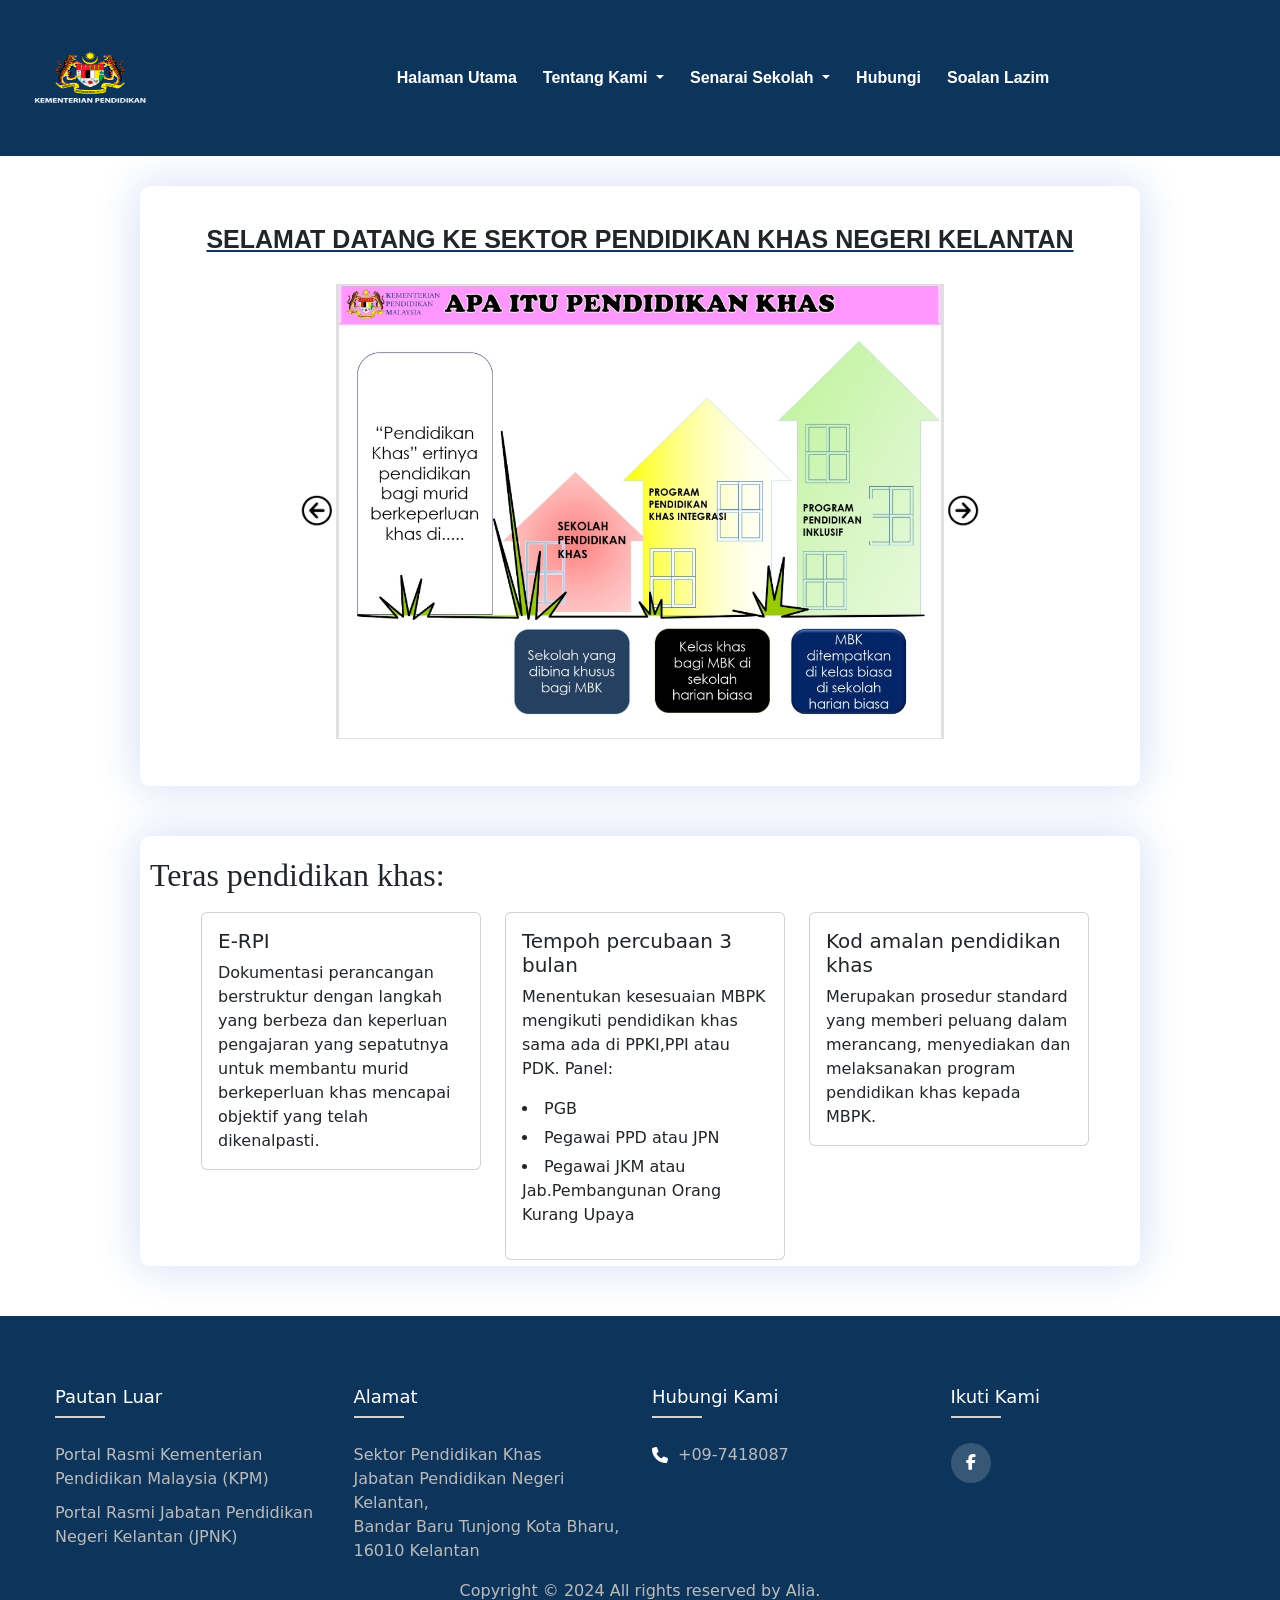
<file: public/index.html>
<!DOCTYPE html>
<html lang="en">
  <head>
    <meta charset="UTF-8" />
    <meta name="viewport" content="width=device-width, initial-scale=1.0" />
    <title>Sektor Pendidikan Khas</title>
    <link rel="stylesheet" href="index.css">
    <link rel="stylesheet" type="text/css" href="https://cdnjs.cloudflare.com/ajax/libs/font-awesome/6.6.0/css/all.min.css">
    <link href="https://cdn.jsdelivr.net/npm/bootstrap@5.3.3/dist/css/bootstrap.min.css" rel="stylesheet">
    <script src="https://cdn.jsdelivr.net/npm/bootstrap@5.3.3/dist/js/bootstrap.bundle.min.js"></script>
    <script src="https://code.jquery.com/jquery-3.3.1.slim.min.js"></script>
  </head>
  <body>
    <nav class="navbar navbar-expand-lg" style="background-color: #0d355c;">
      <div class="container-fluid">
        <a class="navbar-brand" href="index.html"><img src="img/KP.png"></a>
        <button class="navbar-toggler collapsed d-flex d-lg-none flex-column justify-content-around" type="button" data-bs-toggle="collapse" data-bs-target="#navbarSupportedContent" aria-controls="navbarSupportedContent" aria-expanded="false" aria-label="Toggle navigation">
          <span class="toggler-icon top-bar"></span>
          <span class="toggler-icon middle-bar"></span>
          <span class="toggler-icon bottom-bar"></span>
        </button>
        <div class="collapse navbar-collapse" id="navbarSupportedContent">
          <ul class="navbar-nav mx-auto">
            <li class="nav-item">
                <a class="nav-link text-white" aria-current="page" href="index.html">Halaman Utama</a>
            </li>
            <li class="nav-item dropdown">
                <a class="nav-link dropdown-toggle text-white" role="button" data-bs-toggle="dropdown" aria-expanded="false">
                    Tentang Kami
                </a>
                <ul class="dropdown-menu">
                    <li><a class="dropdown-item" href="organization.php">Struktur Organisasi</a></li>
                    <li><a class="dropdown-item" href="vmo.html">Visi,Misi & Objektif</a></li>
                </ul>
            </li>
            <li class="nav-item dropdown">
                <a class="nav-link dropdown-toggle text-white"role="button" data-bs-toggle="dropdown" aria-expanded="false">
                    Senarai Sekolah
                </a>
                <ul class="dropdown-menu">
                    <li><a class="dropdown-item" href="bachok.php">PPD BACHOK</a></li>
                    <li><a class="dropdown-item" href="gm.php">PPD GUA MUSANG</a></li>
                    <li><a class="dropdown-item" href="machang.php">PPD MACHANG</a></li>
                    <li><a class="dropdown-item" href="kk.php">PPD KUALA KRAI</a></li>
                    <li><a class="dropdown-item" href="tumpat.php">PPD TUMPAT</a></li>
                    <li><a class="dropdown-item" href="kb.php">PPD KOTA BHARU</a></li>
                    <li><a class="dropdown-item" href="jeli.php">PPD JELI</a></li>
                    <li><a class="dropdown-item" href="pm.php">PPD PASIR MAS</a></li>
                    <li><a class="dropdown-item" href="pp.php">PPD PASIR PUTEH</a></li>
                    <li><a class="dropdown-item" href="tm.php">PPD TANAH MERAH</a></li>
                    <li><hr class="dropdown-divider"></li>
                    <li><a class="dropdown-item" href="specific.php">KELAS KATEGORI SPESIFIK</a></li>
                </ul>
            </li>
            <li class="nav-item">
                <a class="nav-link text-white" aria-current="page" href="contact.html">Hubungi</a>
            </li>
            <li class="nav-item">
                <a class="nav-link text-white" aria-current="page" href="FAQ.html">Soalan Lazim</a>
            </li>
        </ul>
          
        </div>
      </div>
    </nav>
    <div class="container"> <!-- Main Container -->
      <div class="wrapper">
        <div class="row">
          <div class="col-md-12">
            <div class="feature-box">
              <h1> SELAMAT DATANG KE SEKTOR PENDIDIKAN KHAS NEGERI KELANTAN</h1>
            </div>
            <div class="infographic-container"> 
              <div class="infographic-slide">
                  <img src="img/pk.jpg" alt="Igr 1">
              </div>
              <div class="infographic-slide"> 
                  <img src="img/kategori murid.jpg" alt="Igr 2"> 
              </div>
              <div class="infographic-slide">
                  <img src="img/tips pertuturan.jpg" alt="Igr 3">
              </div>
              <div class="infographic-slide"> 
                  <img src="img/autisme.jpg" alt="Igr 4"> 
              </div>
               <div class="prev"><img src="img/btnLeft.png" alt="left arrow"></div>
               <div class="next"><img src="img/btnRight.png" alt="right arrow"></div>
              </div>
           </div>
         </div>
       </div>
       <div class="col-md-12">
        <div class="lilbox">
         <h2>Teras pendidikan khas:</h2>
         <div class="row">
          <div class="col-sm-4"style="width: 19rem;">
            <div class="card">
              <div class="card-body">
                <h5 class="card-title">E-RPI</h5>
                <p class="card-text">
                  Dokumentasi perancangan berstruktur dengan langkah yang berbeza dan keperluan pengajaran yang 
                  sepatutnya untuk membantu murid berkeperluan khas mencapai objektif yang telah dikenalpasti.
                </p>
              </div>
            </div>
          </div>
          <div class="col-sm-4" style="width: 19rem;">
            <div class="card">
              <div class="card-body">
                <h5 class="card-title">Tempoh percubaan 3 bulan</h5>
                <p class="card-text">Menentukan kesesuaian MBPK mengikuti pendidikan khas sama ada di PPKI,PPI atau PDK.
                  Panel:
                 <li>PGB</li>
                 <li>Pegawai PPD atau JPN</li>
                 <li>Pegawai JKM atau Jab.Pembangunan Orang Kurang Upaya</li>
                </p>
              </div>
            </div>
          </div>
          <div class="col-sm-4"style="width: 19rem;">
            <div class="card">
              <div class="card-body">
                <h5 class="card-title">Kod amalan pendidikan khas</h5>
                <p class="card-text">Merupakan prosedur standard yang memberi peluang dalam merancang, menyediakan dan melaksanakan program pendidikan khas kepada MBPK.</p>
              </div>
            </div>
          </div>
        </div>
        </div>
       </div>
      </div>
    </div>

    <!--footer-->
    <footer class="footer">
      <div class="footContainer">
        <div class="row">
          <div class="footer-col">
            <h4>Pautan Luar</h4>
            <ul>
              <li><a href="https://www.moe.gov.my/">Portal rasmi Kementerian Pendidikan Malaysia (KPM)</a></li>
              <li><a href="https://jpnkelantan.moe.gov.my/">Portal rasmi Jabatan Pendidikan Negeri Kelantan (JPNK)</a></li>
            </ul>
        </div>
      <div class="footer-col">
        <h4>Alamat</h4>
        <ul>
          <li><a href="https://maps.app.goo.gl/sScuJWM8LhdPtKpY7">
            Sektor Pendidikan Khas <br>
            Jabatan Pendidikan Negeri Kelantan, <br>
            Bandar Baru Tunjong
            Kota Bharu,<br> 
            16010 Kelantan</a></li>
        </ul>
    </div>
    <div class="footer-col">
      <h4>Hubungi kami</h4>
      <ul>
        <li class="contact-item">
          <i class="fa fa-phone"></i>
          <span>+09-7418087</span>
        </li>
      </ul>
    </div>
    <div class="footer-col">
      <h4>Ikuti kami</h4>
      <div class="socMed">
        <a href="https://www.facebook.com/SPKJPNK"><i class="fab fa-facebook-f"></i></a>
      </div>
  </div>
    </div>
    <p style="text-align: center; color: #bbbbbb;">Copyright &copy; 2024 All rights reserved by Alia.</p>
    </footer>

    <script>
      // Add event listeners to arrow buttons
          document.querySelector(".prev").addEventListener("click", function()
          {
            changeSlide(-1); // Call a function to change slide (explained later
          });
          
          document.querySelector(".next").addEventListener("click", function() 
          {
            changeSlide(1); // Call a function to change slide (explained later)
          });
          </script>
     </div>
  
  <script>
  let slideIndex = 0;
      showSlides();
      
      function showSlides() 
      {
          let slides = document.getElementsByClassName("infographic-slide");
      
          for (let i = 0; i < slides.length; i++) 
          {
              slides[i].style.display = "none";
          }
      
          slideIndex++;
          if (slideIndex > slides.length)
          {
              slideIndex = 1;
          }
      
          slides[slideIndex - 1].style.display = "block";
      
          setTimeout(showSlides, 5000); // Change slide every 5 seconds
      }
      </script>
      <script>function changeSlide(direction) 
      {
          let slides = document.getElementsByClassName("infographic-slide");
          slideIndex += direction;
        
          // Handle reaching the end or beginning of slides
          if (slideIndex > slides.length)
          {
            slideIndex = 1;
          } else if (slideIndex < 1) 
          {
            slideIndex = slides.length;
          }
        
          // Update slide display 
          for (let i = 0; i < slides.length; i++) 
          {
            slides[i].style.display = "none";
          }
          slides[slideIndex - 1].style.display = "block";
        }
        </script>
  </body>
</html>
</file>
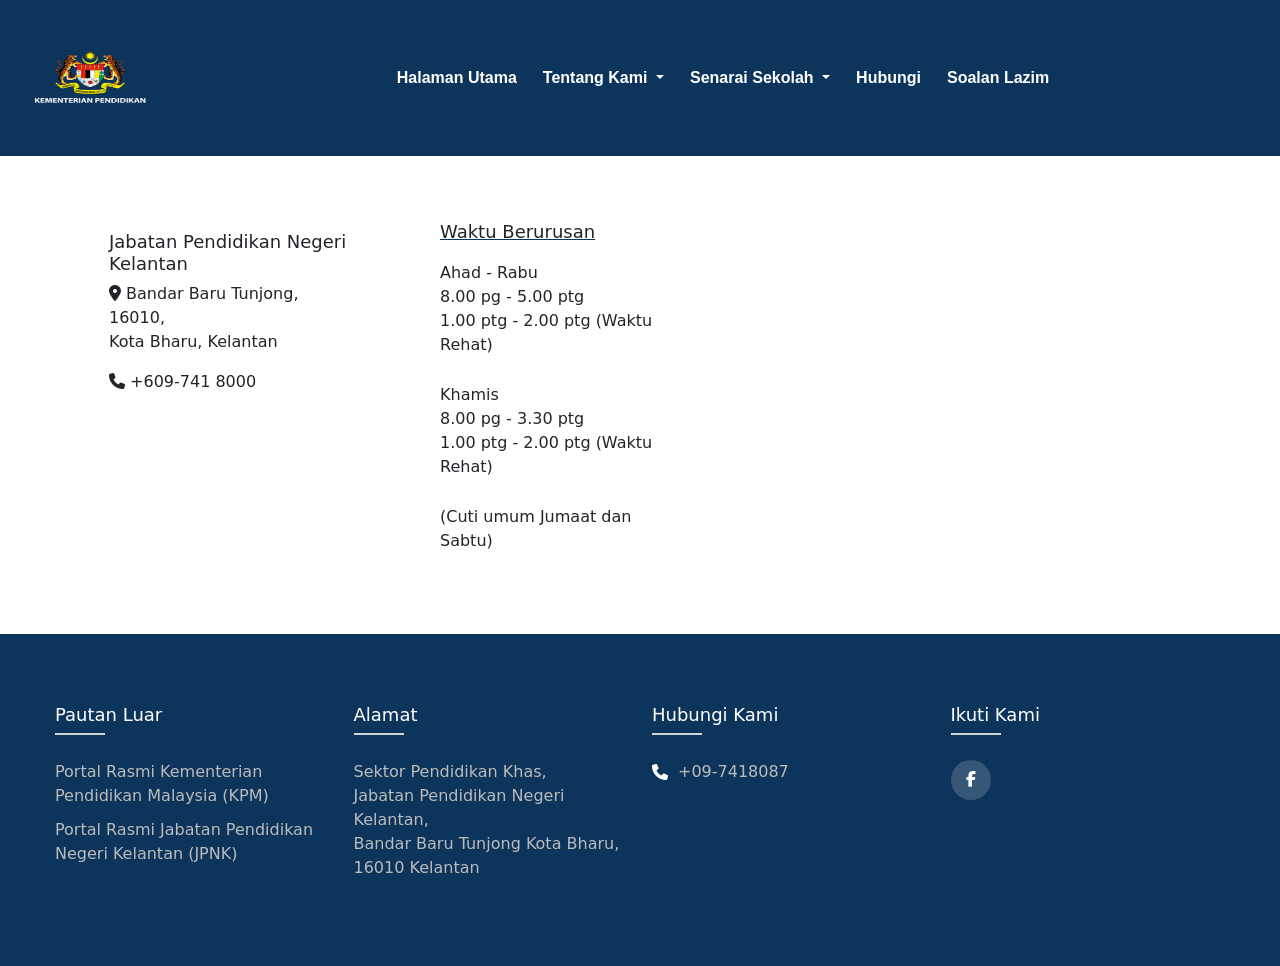
<file: contact.html>
<!DOCTYPE html>
<html lang="en">
  <head>
    <meta charset="UTF-8" />
    <meta name="viewport" content="width=device-width, initial-scale=1.0" />
    <title>Sektor Pendidikan Khas</title>
    <link rel="stylesheet" href="index.css">
    <link rel="stylesheet" type="text/css" href="https://cdnjs.cloudflare.com/ajax/libs/font-awesome/6.6.0/css/all.min.css">
    <link href="https://cdn.jsdelivr.net/npm/bootstrap@5.3.3/dist/css/bootstrap.min.css" rel="stylesheet">
    <script src="https://cdn.jsdelivr.net/npm/bootstrap@5.3.3/dist/js/bootstrap.bundle.min.js"></script>
    <script src="https://code.jquery.com/jquery-3.3.1.slim.min.js"></script>
  </head>
  <body>
    <nav class="navbar navbar-expand-lg" style="background-color: #0d355c;">
      <div class="container-fluid">
        <a class="navbar-brand" href="index.html"><img src="img/KP.png"></a>
        <button class="navbar-toggler collapsed d-flex d-lg-none flex-column justify-content-around" type="button" data-bs-toggle="collapse" data-bs-target="#navbarSupportedContent" aria-controls="navbarSupportedContent" aria-expanded="false" aria-label="Toggle navigation">
          <span class="toggler-icon top-bar"></span>
          <span class="toggler-icon middle-bar"></span>
          <span class="toggler-icon bottom-bar"></span>
        </button>
        <div class="collapse navbar-collapse" id="navbarSupportedContent">
          <ul class="navbar-nav mx-auto">
            <li class="nav-item">
                <a class="nav-link text-white" aria-current="page" href="index.html">Halaman Utama</a>
            </li>
            <li class="nav-item dropdown">
                <a class="nav-link dropdown-toggle text-white" role="button" data-bs-toggle="dropdown" aria-expanded="false">
                    Tentang Kami
                </a>
                <ul class="dropdown-menu">
                    <li><a class="dropdown-item" href="organization.php">Struktur Organisasi</a></li>
                    <li><a class="dropdown-item" href="vmo.html">Visi,Misi & Objektif</a></li>
                </ul>
            </li>
            <li class="nav-item dropdown">
                <a class="nav-link dropdown-toggle text-white"role="button" data-bs-toggle="dropdown" aria-expanded="false">
                    Senarai Sekolah
                </a>
                <ul class="dropdown-menu">
                    <li><a class="dropdown-item" href="bachok.php">PPD BACHOK</a></li>
                    <li><a class="dropdown-item" href="gm.php">PPD GUA MUSANG</a></li>
                    <li><a class="dropdown-item" href="machang.php">PPD MACHANG</a></li>
                    <li><a class="dropdown-item" href="kk.php">PPD KUALA KRAI</a></li>
                    <li><a class="dropdown-item" href="tumpat.php">PPD TUMPAT</a></li>
                    <li><a class="dropdown-item" href="kb.php">PPD KOTA BHARU</a></li>
                    <li><a class="dropdown-item" href="jeli.php">PPD JELI</a></li>
                    <li><a class="dropdown-item" href="pm.php">PPD PASIR MAS</a></li>
                    <li><a class="dropdown-item" href="pp.php">PPD PASIR PUTEH</a></li>
                    <li><a class="dropdown-item" href="tm.php">PPD TANAH MERAH</a></li>
                    <li><hr class="dropdown-divider"></li>
                    <li><a class="dropdown-item" href="specific.php">KELAS KATEGORI SPESIFIK</a></li>
                </ul>
            </li>
            <li class="nav-item">
                <a class="nav-link text-white" aria-current="page" href="contact.html">Hubungi</a>
            </li>
            <li class="nav-item">
                <a class="nav-link text-white" aria-current="page" href="FAQ.html">Soalan Lazim</a>
            </li>
        </ul>
        </div>
      </div>
    </nav>
    <div class="map-container">
      <div class="col">
        <div class="contact-info">
          <h3>Jabatan Pendidikan Negeri Kelantan</h3>
          <p><i class="fas fa-map-marker-alt"></i> Bandar Baru Tunjong, 16010, <br> Kota Bharu, Kelantan</p>
          <p><i class="fas fa-phone"></i> +609-741 8000</p>
        </div>
      </div>
    
      <div class="col">
        <div class="operating-hours">
          <h3 style="text-decoration: underline #0d355c;">Waktu Berurusan</h3>
          <p>Ahad - Rabu<br> 8.00 pg - 5.00 ptg<br> 1.00 ptg - 2.00 ptg (Waktu Rehat)</p>
          <p>Khamis<br> 8.00 pg - 3.30 ptg<br> 1.00 ptg - 2.00 ptg (Waktu Rehat)</p>
          <p>(Cuti umum Jumaat dan Sabtu)</p>
        </div>
      </div>
    
      <div class="col">
        <div class="map">
          <iframe src="https://www.google.com/maps/embed?pb=!1m18!1m12!1m3!1d3967.5024421721832!2d102.23524697500503!3d6.062764428345915!2m3!1f0!2f0!3f0!3m2!1i1024!2i768!4f13.1!3m3!1m2!1s0x31b6a52387605009%3A0xdea7fd8f87903ef3!2sKelantan%20State%20Education%20Department!5e0!3m2!1sen!2smy!4v1728880319656!5m2!1sen!2smy" width="400" height="300" style="border:0;" allowfullscreen="" loading="lazy"></iframe>
        </div>
      </div>
    </div>
    
  
    <!--footer-->
    <footer class="footer">
      <div class="footContainer">
        <div class="row">
          <div class="footer-col">
            <h4>Pautan Luar</h4>
            <ul>
              <li><a href="https://www.moe.gov.my/">Portal rasmi Kementerian Pendidikan Malaysia (KPM)</a></li>
              <li><a href="https://jpnkelantan.moe.gov.my/">Portal rasmi Jabatan Pendidikan Negeri Kelantan (JPNK)</a></li>
            </ul>
        </div>
      <div class="footer-col">
        <h4>Alamat</h4>
        <ul>
          <li><a href="https://maps.app.goo.gl/sScuJWM8LhdPtKpY7">
            Sektor Pendidikan Khas, <br>
            Jabatan Pendidikan Negeri Kelantan, <br>
            Bandar Baru Tunjong
            Kota Bharu,<br> 
            16010 Kelantan</a></li>
        </ul>
    </div>
    <div class="footer-col">
      <h4>Hubungi kami</h4>
      <ul>
        <li class="contact-item">
          <i class="fa fa-phone"></i>
          <span>+09-7418087</span>
        </li>
      </ul>
    </div>
    <div class="footer-col">
      <h4>Ikuti kami</h4>
      <div class="socMed">
        <a href="https://www.facebook.com/SPKJPNK"><i class="fab fa-facebook-f"></i></a>
      </div>
  </div>
    </div>
    </footer>
  </body>
</html>
</file>
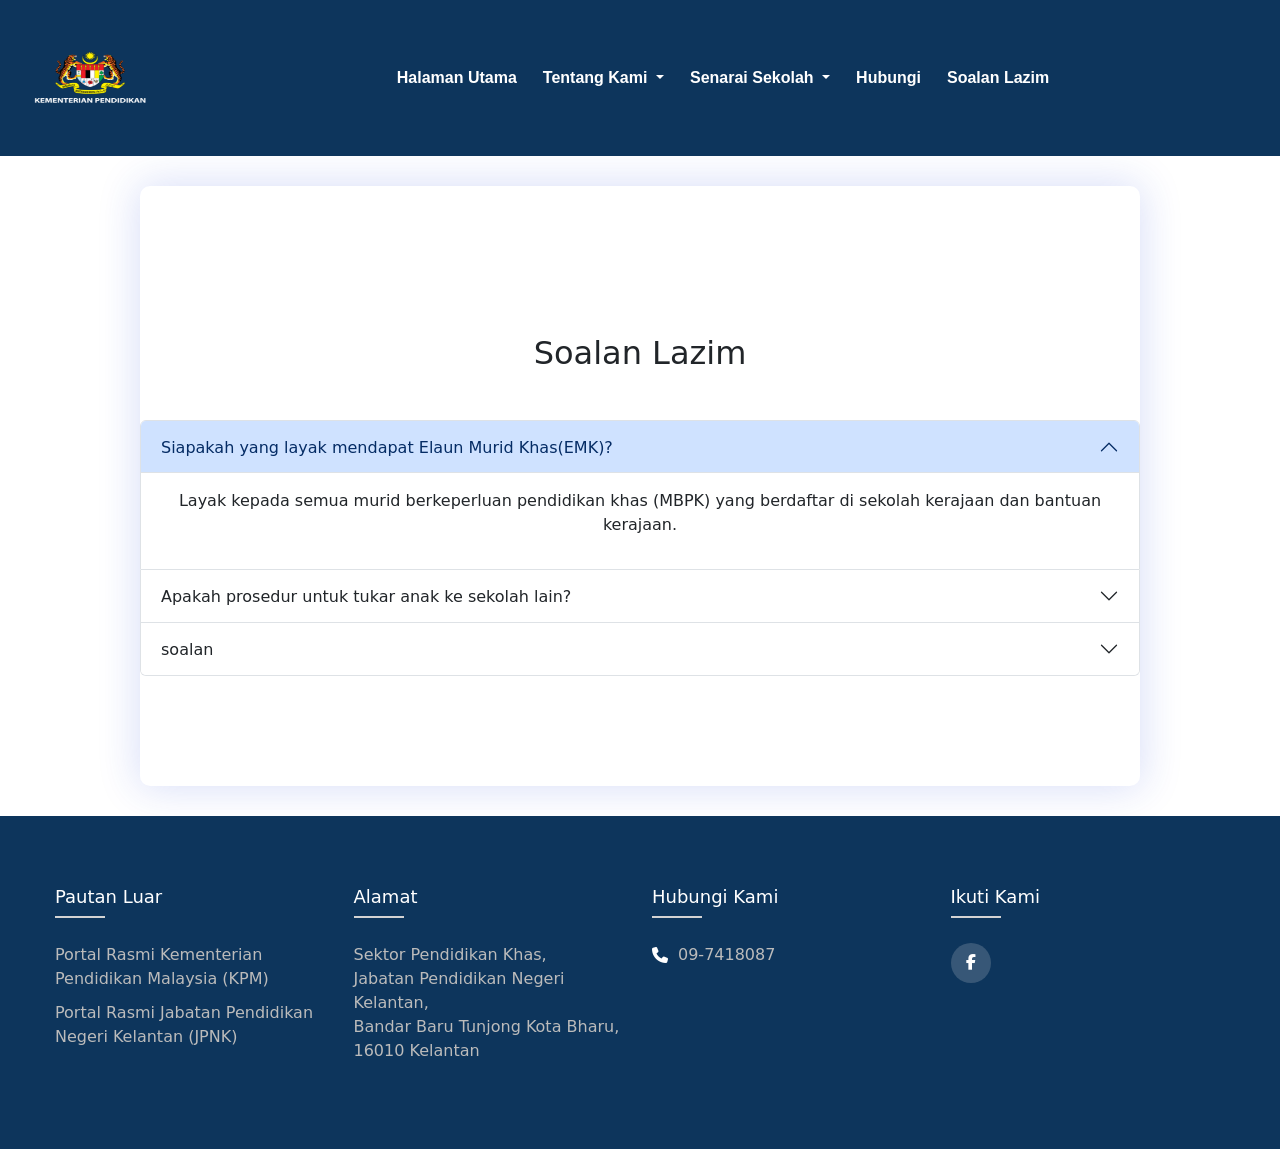
<file: FAQ.html>
<!DOCTYPE html>
<html lang="en">
  <head>
    <meta charset="UTF-8" />
    <meta name="viewport" content="width=device-width, initial-scale=1.0" />
    <title>Sektor Pendidikan Khas</title>
    <link rel="stylesheet" href="index.css">
    <link rel="stylesheet" type="text/css" href="https://cdnjs.cloudflare.com/ajax/libs/font-awesome/6.6.0/css/all.min.css">
    <link href="https://cdn.jsdelivr.net/npm/bootstrap@5.3.3/dist/css/bootstrap.min.css" rel="stylesheet">
    <script src="https://cdn.jsdelivr.net/npm/bootstrap@5.3.3/dist/js/bootstrap.bundle.min.js"></script>
    <script src="https://code.jquery.com/jquery-3.3.1.slim.min.js"></script>
  </head>
  <body>
    <nav class="navbar navbar-expand-lg" style="background-color: #0d355c;">
      <div class="container-fluid">
        <a class="navbar-brand" href="index.html"><img src="img/KP.png"></a>
        <button class="navbar-toggler collapsed d-flex d-lg-none flex-column justify-content-around" type="button" data-bs-toggle="collapse" data-bs-target="#navbarSupportedContent" aria-controls="navbarSupportedContent" aria-expanded="false" aria-label="Toggle navigation">
          <span class="toggler-icon top-bar"></span>
          <span class="toggler-icon middle-bar"></span>
          <span class="toggler-icon bottom-bar"></span>
        </button>
        <div class="collapse navbar-collapse" id="navbarSupportedContent">
          <ul class="navbar-nav mx-auto">
            <li class="nav-item">
                <a class="nav-link text-white" aria-current="page" href="index.html">Halaman Utama</a>
            </li>
            <li class="nav-item dropdown">
                <a class="nav-link dropdown-toggle text-white" role="button" data-bs-toggle="dropdown" aria-expanded="false">
                    Tentang Kami
                </a>
                <ul class="dropdown-menu">
                    <li><a class="dropdown-item" href="organization.php">Struktur Organisasi</a></li>
                    <li><a class="dropdown-item" href="vmo.html">Visi,Misi & Objektif</a></li>
                </ul>
            </li>
            <li class="nav-item dropdown">
                <a class="nav-link dropdown-toggle text-white"role="button" data-bs-toggle="dropdown" aria-expanded="false">
                    Senarai Sekolah
                </a>
                <ul class="dropdown-menu">
                    <li><a class="dropdown-item" href="bachok.php">PPD BACHOK</a></li>
                    <li><a class="dropdown-item" href="gm.php">PPD GUA MUSANG</a></li>
                    <li><a class="dropdown-item" href="machang.php">PPD MACHANG</a></li>
                    <li><a class="dropdown-item" href="kk.php">PPD KUALA KRAI</a></li>
                    <li><a class="dropdown-item" href="tumpat.php">PPD TUMPAT</a></li>
                    <li><a class="dropdown-item" href="kb.php">PPD KOTA BHARU</a></li>
                    <li><a class="dropdown-item" href="jeli.php">PPD JELI</a></li>
                    <li><a class="dropdown-item" href="pm.php">PPD PASIR MAS</a></li>
                    <li><a class="dropdown-item" href="pp.php">PPD PASIR PUTEH</a></li>
                    <li><a class="dropdown-item" href="tm.php">PPD TANAH MERAH</a></li>
                    <li><hr class="dropdown-divider"></li>
                    <li><a class="dropdown-item" href="specific.php">KELAS KATEGORI SPESIFIK</a></li>
                </ul>
            </li>
            <li class="nav-item">
                <a class="nav-link text-white" aria-current="page" href="contact.html">Hubungi</a>
            </li>
            <li class="nav-item">
                <a class="nav-link text-white" aria-current="page" href="FAQ.html">Soalan Lazim</a>
            </li>
        </ul>
        </div>
      </div>
    </nav>
    <div class="container"> <!-- Main Container -->
      <div class="wrapper">
        <div class="row">
          <div class="col-md-12">
            <div class="feature-box">
              <section id="faq" class="py-5">
                <h2 class="my-5 text-center">Soalan Lazim</h2>
                <div class="accordion mx-auto" id="accordionExample">
                  <div class="accordion-item">
                    <h2 class="accordion-header">
                      <button class="accordion-button" type="button" data-bs-toggle="collapse" data-bs-target="#collapseOne" aria-expanded="true" aria-controls="collapseOne">
                        Siapakah yang layak mendapat Elaun Murid Khas(EMK)?
                      </button>
                    </h2>
                    <div id="collapseOne" class="accordion-collapse collapse show" data-bs-parent="#accordionExample">
                      <div class="accordion-body">
                         <p>Layak kepada semua murid berkeperluan pendidikan khas (MBPK) yang berdaftar di sekolah kerajaan dan bantuan kerajaan.</p>
                      </div>
                    </div>
                  </div>
                  <div class="accordion-item">
                    <h2 class="accordion-header">
                      <button class="accordion-button collapsed" type="button" data-bs-toggle="collapse" data-bs-target="#collapseTwo" aria-expanded="false" aria-controls="collapseTwo">
                        Apakah prosedur untuk tukar anak ke sekolah lain?
                      </button>
                    </h2>
                    <div id="collapseTwo" class="accordion-collapse collapse" data-bs-parent="#accordionExample">
                      <div class="accordion-body">
                        <strong>This is the second item's accordion body.</strong> It is hidden by default, until the collapse plugin adds the appropriate classes that we use to style each element. These classes control the overall appearance, as well as the showing and hiding via CSS transitions. You can modify any of this with custom CSS or overriding our default variables. It's also worth noting that just about any HTML can go within the <code>.accordion-body</code>, though the transition does limit overflow.
                      </div>
                    </div>
                  </div>
                  <div class="accordion-item">
                    <h2 class="accordion-header">
                      <button class="accordion-button collapsed" type="button" data-bs-toggle="collapse" data-bs-target="#collapseThree" aria-expanded="false" aria-controls="collapseThree">
                        soalan
                      </button>
                    </h2>
                    <div id="collapseThree" class="accordion-collapse collapse" data-bs-parent="#accordionExample">
                      <div class="accordion-body">
                        <strong>This is the third item's accordion body.</strong> It is hidden by default, until the collapse plugin adds the appropriate classes that we use to style each element. These classes control the overall appearance, as well as the showing and hiding via CSS transitions. You can modify any of this with custom CSS or overriding our default variables. It's also worth noting that just about any HTML can go within the <code>.accordion-body</code>, though the transition does limit overflow.
                      </div>
                    </div>
                  </div>
                </div>

              </section>
            </div>
          </div>
        </div>
      </div>
    </div>

  


    <!--footer-->
    <footer class="footer">
      <div class="footContainer">
        <div class="row">
          <div class="footer-col">
            <h4>Pautan Luar</h4>
            <ul>
              <li><a href="https://www.moe.gov.my/">Portal rasmi Kementerian Pendidikan Malaysia (KPM)</a></li>
              <li><a href="https://jpnkelantan.moe.gov.my/">Portal rasmi Jabatan Pendidikan Negeri Kelantan (JPNK)</a></li>
            </ul>
        </div>
      <div class="footer-col">
        <h4>Alamat</h4>
        <ul>
          <li><a href="https://maps.app.goo.gl/sScuJWM8LhdPtKpY7">
            Sektor Pendidikan Khas, <br>
            Jabatan Pendidikan Negeri Kelantan, <br>
            Bandar Baru Tunjong
            Kota Bharu,<br> 
            16010 Kelantan</a></li>
        </ul>
    </div>
    <div class="footer-col">
      <h4>Hubungi kami</h4>
      <ul>
        <li class="contact-item">
          <i class="fa fa-phone"></i>
          <span>09-7418087</span>
        </li>
      </ul>
    </div>
    <div class="footer-col">
      <h4>Ikuti kami</h4>
      <div class="socMed">
        <a href="https://www.facebook.com/SPKJPNK"><i class="fab fa-facebook-f"></i></a>
      </div>
  </div>
    </div>
    </footer>

    <script>
      // Add event listeners to arrow buttons
          document.querySelector(".prev").addEventListener("click", function()
          {
            changeSlide(-1); // Call a function to change slide (explained later
          });
          
          document.querySelector(".next").addEventListener("click", function() 
          {
            changeSlide(1); // Call a function to change slide (explained later)
          });
          </script>
     </div>
  
  <script>
  let slideIndex = 0;
      showSlides();
      
      function showSlides() 
      {
          let slides = document.getElementsByClassName("infographic-slide");
      
          for (let i = 0; i < slides.length; i++) 
          {
              slides[i].style.display = "none";
          }
      
          slideIndex++;
          if (slideIndex > slides.length)
          {
              slideIndex = 1;
          }
      
          slides[slideIndex - 1].style.display = "block";
      
          setTimeout(showSlides, 5000); // Change slide every 5 seconds
      }
      </script>
      <script>function changeSlide(direction) 
      {
          let slides = document.getElementsByClassName("infographic-slide");
          slideIndex += direction;
        
          // Handle reaching the end or beginning of slides
          if (slideIndex > slides.length)
          {
            slideIndex = 1;
          } else if (slideIndex < 1) 
          {
            slideIndex = slides.length;
          }
        
          // Update slide display 
          for (let i = 0; i < slides.length; i++) 
          {
            slides[i].style.display = "none";
          }
          slides[slideIndex - 1].style.display = "block";
        }
        </script>
  </body>
</html>
</file>
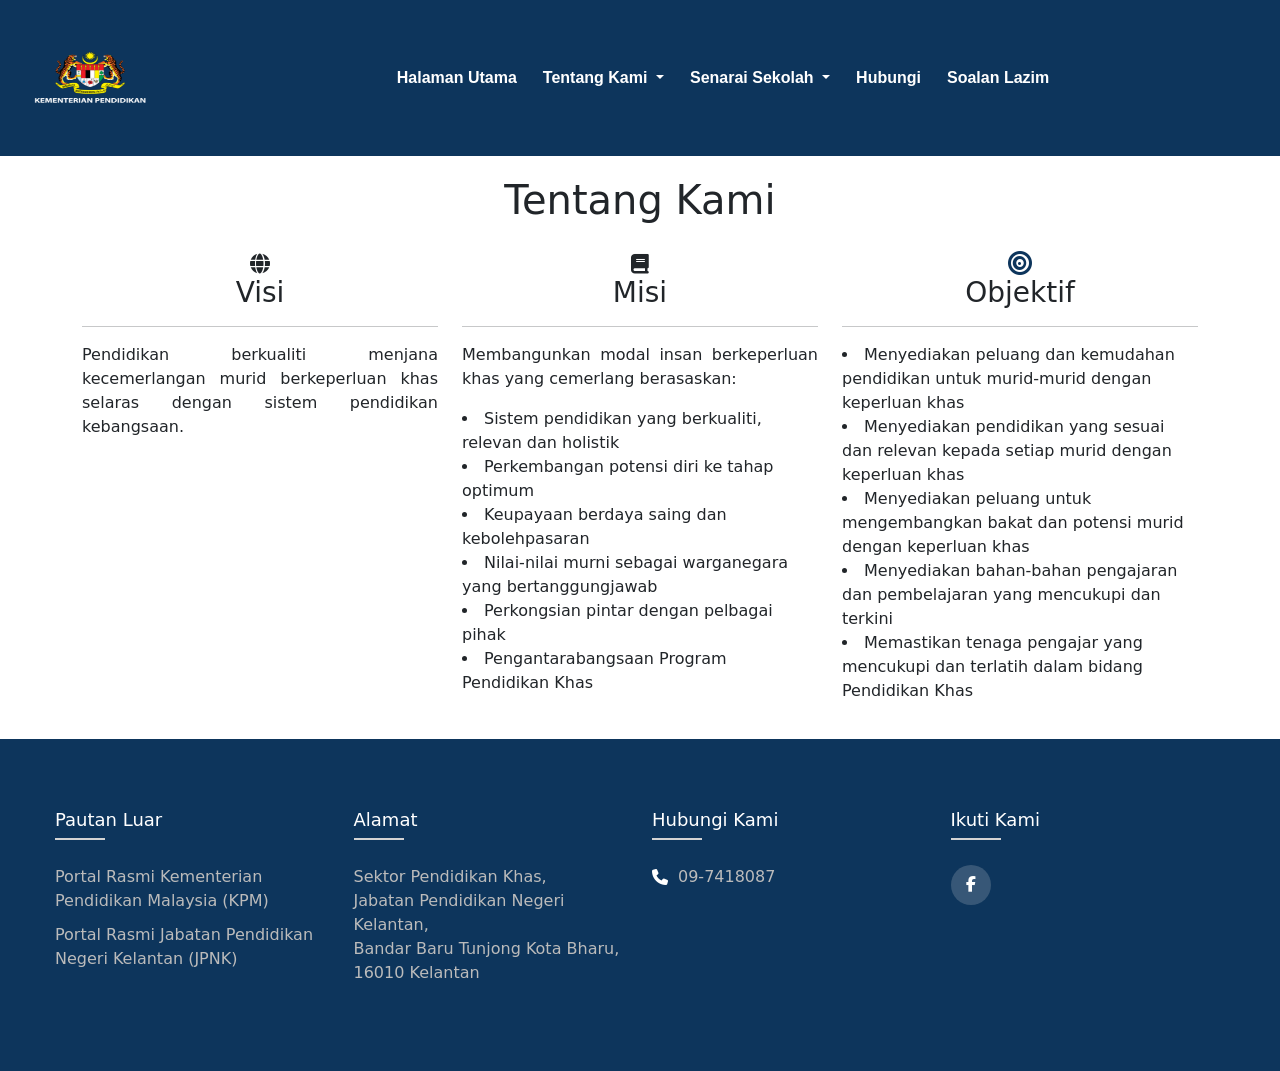
<file: vmo.html>
<!DOCTYPE html>
<html lang="en">
  <head>
    <meta charset="UTF-8" />
    <meta name="viewport" content="width=device-width, initial-scale=1.0" />
    <title>Sektor Pendidikan Khas</title>
    <link rel="stylesheet" href="index.css">
    <link rel="stylesheet" type="text/css" href="https://cdnjs.cloudflare.com/ajax/libs/font-awesome/6.6.0/css/all.min.css">
    <link href="https://cdn.jsdelivr.net/npm/bootstrap@5.3.3/dist/css/bootstrap.min.css" rel="stylesheet">
    <script src="https://cdn.jsdelivr.net/npm/bootstrap@5.3.3/dist/js/bootstrap.bundle.min.js"></script>
    <script src="https://code.jquery.com/jquery-3.3.1.slim.min.js"></script>
  </head>
  <body>
    <nav class="navbar navbar-expand-lg" style="background-color: #0d355c;">
      <div class="container-fluid">
        <a class="navbar-brand" href="index.html"><img src="img/KP.png"></a>
        <button class="navbar-toggler collapsed d-flex d-lg-none flex-column justify-content-around" type="button" data-bs-toggle="collapse" data-bs-target="#navbarSupportedContent" aria-controls="navbarSupportedContent" aria-expanded="false" aria-label="Toggle navigation">
          <span class="toggler-icon top-bar"></span>
          <span class="toggler-icon middle-bar"></span>
          <span class="toggler-icon bottom-bar"></span>
        </button>
        <div class="collapse navbar-collapse" id="navbarSupportedContent">
          <ul class="navbar-nav mx-auto">
            <li class="nav-item">
                <a class="nav-link text-white" aria-current="page" href="index.html">Halaman Utama</a>
            </li>
            <li class="nav-item dropdown">
                <a class="nav-link dropdown-toggle text-white" role="button" data-bs-toggle="dropdown" aria-expanded="false">
                    Tentang Kami
                </a>
                <ul class="dropdown-menu">
                    <li><a class="dropdown-item" href="organization.php">Struktur Organisasi</a></li>
                    <li><a class="dropdown-item" href="vmo.html">Visi,Misi & Objektif</a></li>
                </ul>
            </li>
            <li class="nav-item dropdown">
                <a class="nav-link dropdown-toggle text-white"role="button" data-bs-toggle="dropdown" aria-expanded="false">
                    Senarai Sekolah
                </a>
                <ul class="dropdown-menu">
                    <li><a class="dropdown-item" href="bachok.php">PPD BACHOK</a></li>
                    <li><a class="dropdown-item" href="gm.php">PPD GUA MUSANG</a></li>
                    <li><a class="dropdown-item" href="machang.php">PPD MACHANG</a></li>
                    <li><a class="dropdown-item" href="kk.php">PPD KUALA KRAI</a></li>
                    <li><a class="dropdown-item" href="tumpat.php">PPD TUMPAT</a></li>
                    <li><a class="dropdown-item" href="kb.php">PPD KOTA BHARU</a></li>
                    <li><a class="dropdown-item" href="jeli.php">PPD JELI</a></li>
                    <li><a class="dropdown-item" href="pm.php">PPD PASIR MAS</a></li>
                    <li><a class="dropdown-item" href="pp.php">PPD PASIR PUTEH</a></li>
                    <li><a class="dropdown-item" href="tm.php">PPD TANAH MERAH</a></li>
                    <li><hr class="dropdown-divider"></li>
                    <li><a class="dropdown-item" href="specific.php">KELAS KATEGORI SPESIFIK</a></li>
                </ul>
            </li>
            <li class="nav-item">
                <a class="nav-link text-white" aria-current="page" href="contact.html">Hubungi</a>
            </li>
            <li class="nav-item">
                <a class="nav-link text-white" aria-current="page" href="FAQ.html">Soalan Lazim</a>
            </li>
        </ul>
        </div>
      </div>
    </nav>
    <!--content-->
    <section id="about">
      <div class="about-1 text-center">
        <h1 style="padding-top: 20px;">Tentang Kami</h1>
      </div>
      <div id="about-2" style="padding-top: 20px; padding-bottom: 20px;" >
        <div class="content-box-lg">
          <div class="container">
            <div class="row">
              <div class="col-md-4">
                <div class="about-item text-center">
                  <i class="fa fa-globe fa-lg"></i>
                  <h3>Visi</h3>
                  <hr>
                  <p>
                    Pendidikan berkualiti menjana kecemerlangan murid berkeperluan 
                    khas selaras dengan sistem pendidikan kebangsaan.
                  </p>
                </div>
              </div>
              <div class="col-md-4">
                <div class="about-item text-center">
                  <i class="fa fa-book fa-lg"></i>
                  <h3>Misi</h3>
                  <hr>
                  <p>
                    Membangunkan modal insan berkeperluan khas yang cemerlang berasaskan:

                  <li>Sistem pendidikan yang berkualiti, relevan dan holistik</li>
                  <li>Perkembangan potensi diri ke tahap optimum</li>
                  <li>Keupayaan berdaya saing dan kebolehpasaran
                  <li>Nilai-nilai murni sebagai warganegara yang bertanggungjawab
                  <li>Perkongsian pintar dengan pelbagai pihak
                  <li>Pengantarabangsaan Program Pendidikan Khas</li>
                  </p>
                </div>
              </div>
              <div class="col-md-4">
                <div class="about-item text-center">
                  <i class="fa-sharp fa-solid fa-bullseye fa-xl" style="color: #0d355c;"></i>
                  <h3>Objektif</h3>
                  <hr>
                  <p>
                    <li>Menyediakan peluang dan kemudahan pendidikan untuk murid-murid dengan keperluan khas</li>
                    <li>Menyediakan pendidikan yang sesuai dan relevan kepada setiap murid dengan keperluan khas</li>
                    <li>Menyediakan peluang untuk mengembangkan bakat dan potensi murid dengan keperluan khas</li>
                    <li>Menyediakan bahan-bahan pengajaran dan pembelajaran yang mencukupi dan terkini</li>
                    <li>Memastikan tenaga pengajar yang mencukupi dan terlatih dalam bidang Pendidikan Khas</li>
                  </p>
                </div>
              </div>
            </div>
          </div>
        </div>
      </div>
    </section>
  
    <!--footer-->
    <footer class="footer">
      <div class="footContainer">
        <div class="row">
          <div class="footer-col">
            <h4>Pautan Luar</h4>
            <ul>
              <li><a href="https://www.moe.gov.my/">Portal rasmi Kementerian Pendidikan Malaysia (KPM)</a></li>
              <li><a href="https://jpnkelantan.moe.gov.my/">Portal rasmi Jabatan Pendidikan Negeri Kelantan (JPNK)</a></li>
            </ul>
        </div>
      <div class="footer-col">
        <h4>Alamat</h4>
        <ul>
          <li><a href="https://maps.app.goo.gl/sScuJWM8LhdPtKpY7">
            Sektor Pendidikan Khas, <br>
            Jabatan Pendidikan Negeri Kelantan, <br>
            Bandar Baru Tunjong
            Kota Bharu,<br> 
            16010 Kelantan</a></li>
        </ul>
    </div>
    <div class="footer-col">
      <h4>Hubungi kami</h4>
      <ul>
        <li class="contact-item">
          <i class="fa fa-phone"></i>
          <span>09-7418087</span>
        </li>
      </ul>
    </div>
    <div class="footer-col">
      <h4>Ikuti kami</h4>
      <div class="socMed">
        <a href="https://www.facebook.com/SPKJPNK"><i class="fab fa-facebook-f"></i></a>
      </div>
  </div>
    </div>
   <!--<p style="text-align: center; color: #bbbbbb;">Copyright &copy; 2024 All rights reserved by Alia.</p>--> 
    </footer>
  </body>
</html>
</file>
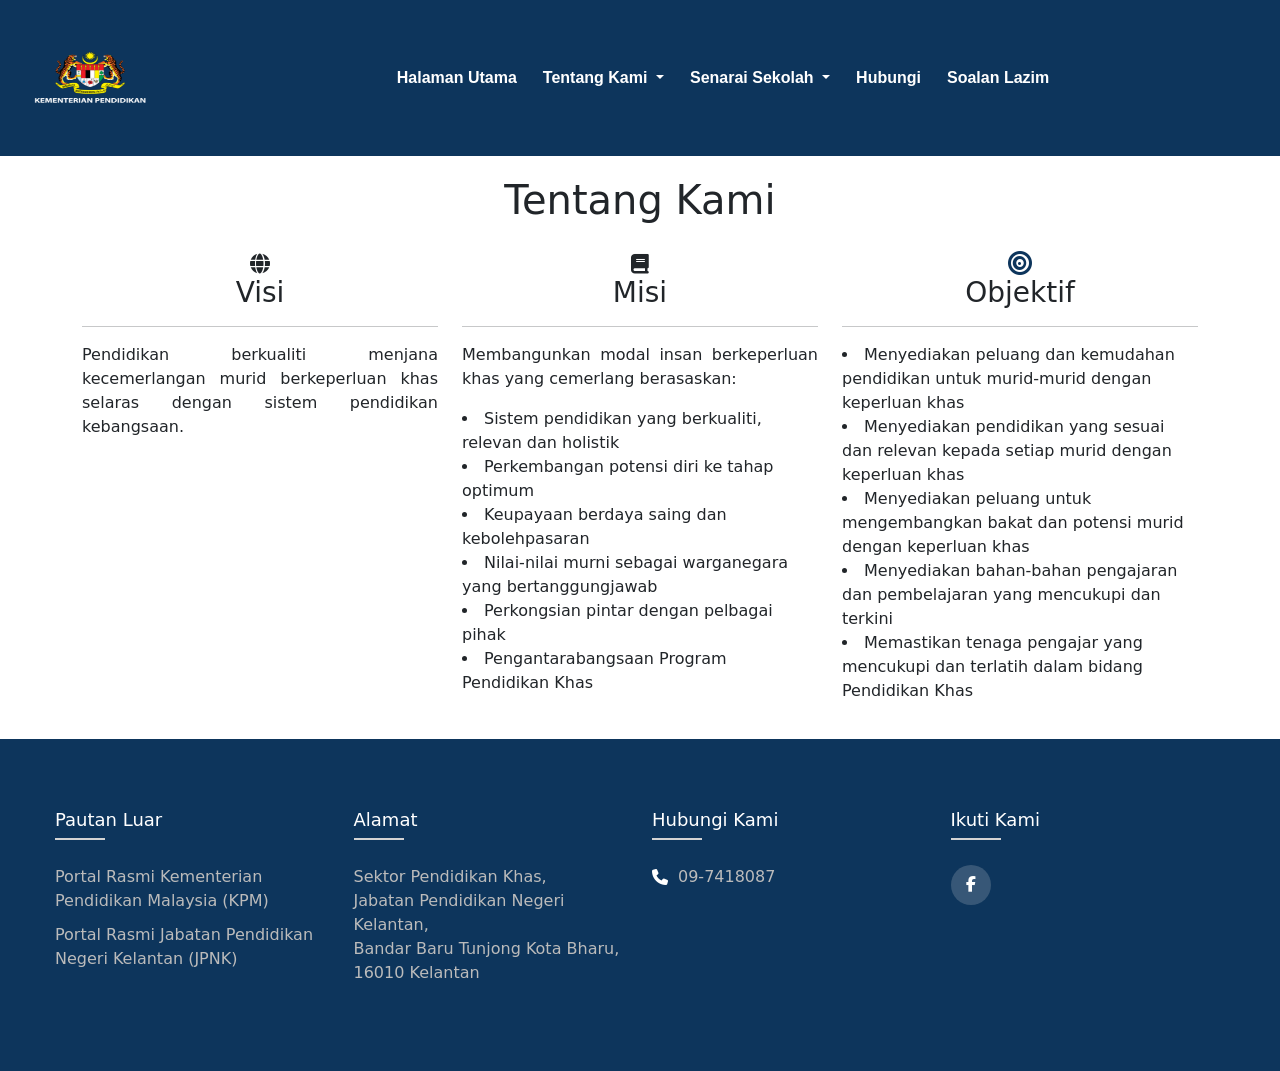
<file: public/vmo.html>
<!DOCTYPE html>
<html lang="en">
  <head>
    <meta charset="UTF-8" />
    <meta name="viewport" content="width=device-width, initial-scale=1.0" />
    <title>Sektor Pendidikan Khas</title>
    <link rel="stylesheet" href="index.css">
    <link rel="stylesheet" type="text/css" href="https://cdnjs.cloudflare.com/ajax/libs/font-awesome/6.6.0/css/all.min.css">
    <link href="https://cdn.jsdelivr.net/npm/bootstrap@5.3.3/dist/css/bootstrap.min.css" rel="stylesheet">
    <script src="https://cdn.jsdelivr.net/npm/bootstrap@5.3.3/dist/js/bootstrap.bundle.min.js"></script>
    <script src="https://code.jquery.com/jquery-3.3.1.slim.min.js"></script>
  </head>
  <body>
    <nav class="navbar navbar-expand-lg" style="background-color: #0d355c;">
      <div class="container-fluid">
        <a class="navbar-brand" href="index.html"><img src="img/KP.png"></a>
        <button class="navbar-toggler collapsed d-flex d-lg-none flex-column justify-content-around" type="button" data-bs-toggle="collapse" data-bs-target="#navbarSupportedContent" aria-controls="navbarSupportedContent" aria-expanded="false" aria-label="Toggle navigation">
          <span class="toggler-icon top-bar"></span>
          <span class="toggler-icon middle-bar"></span>
          <span class="toggler-icon bottom-bar"></span>
        </button>
        <div class="collapse navbar-collapse" id="navbarSupportedContent">
          <ul class="navbar-nav mx-auto">
            <li class="nav-item">
                <a class="nav-link text-white" aria-current="page" href="index.html">Halaman Utama</a>
            </li>
            <li class="nav-item dropdown">
                <a class="nav-link dropdown-toggle text-white" role="button" data-bs-toggle="dropdown" aria-expanded="false">
                    Tentang Kami
                </a>
                <ul class="dropdown-menu">
                    <li><a class="dropdown-item" href="organization.php">Struktur Organisasi</a></li>
                    <li><a class="dropdown-item" href="vmo.html">Visi,Misi & Objektif</a></li>
                </ul>
            </li>
            <li class="nav-item dropdown">
                <a class="nav-link dropdown-toggle text-white"role="button" data-bs-toggle="dropdown" aria-expanded="false">
                    Senarai Sekolah
                </a>
                <ul class="dropdown-menu">
                    <li><a class="dropdown-item" href="bachok.php">PPD BACHOK</a></li>
                    <li><a class="dropdown-item" href="gm.php">PPD GUA MUSANG</a></li>
                    <li><a class="dropdown-item" href="machang.php">PPD MACHANG</a></li>
                    <li><a class="dropdown-item" href="kk.php">PPD KUALA KRAI</a></li>
                    <li><a class="dropdown-item" href="tumpat.php">PPD TUMPAT</a></li>
                    <li><a class="dropdown-item" href="kb.php">PPD KOTA BHARU</a></li>
                    <li><a class="dropdown-item" href="jeli.php">PPD JELI</a></li>
                    <li><a class="dropdown-item" href="pm.php">PPD PASIR MAS</a></li>
                    <li><a class="dropdown-item" href="pp.php">PPD PASIR PUTEH</a></li>
                    <li><a class="dropdown-item" href="tm.php">PPD TANAH MERAH</a></li>
                    <li><hr class="dropdown-divider"></li>
                    <li><a class="dropdown-item" href="specific.php">KELAS KATEGORI SPESIFIK</a></li>
                </ul>
            </li>
            <li class="nav-item">
                <a class="nav-link text-white" aria-current="page" href="contact.html">Hubungi</a>
            </li>
            <li class="nav-item">
                <a class="nav-link text-white" aria-current="page" href="FAQ.html">Soalan Lazim</a>
            </li>
        </ul>
        </div>
      </div>
    </nav>
    <!--content-->
    <section id="about">
      <div class="about-1 text-center">
        <h1 style="padding-top: 20px;">Tentang Kami</h1>
      </div>
      <div id="about-2" style="padding-top: 20px; padding-bottom: 20px;" >
        <div class="content-box-lg">
          <div class="container">
            <div class="row">
              <div class="col-md-4">
                <div class="about-item text-center">
                  <i class="fa fa-globe fa-lg"></i>
                  <h3>Visi</h3>
                  <hr>
                  <p>
                    Pendidikan berkualiti menjana kecemerlangan murid berkeperluan 
                    khas selaras dengan sistem pendidikan kebangsaan.
                  </p>
                </div>
              </div>
              <div class="col-md-4">
                <div class="about-item text-center">
                  <i class="fa fa-book fa-lg"></i>
                  <h3>Misi</h3>
                  <hr>
                  <p>
                    Membangunkan modal insan berkeperluan khas yang cemerlang berasaskan:

                  <li>Sistem pendidikan yang berkualiti, relevan dan holistik</li>
                  <li>Perkembangan potensi diri ke tahap optimum</li>
                  <li>Keupayaan berdaya saing dan kebolehpasaran
                  <li>Nilai-nilai murni sebagai warganegara yang bertanggungjawab
                  <li>Perkongsian pintar dengan pelbagai pihak
                  <li>Pengantarabangsaan Program Pendidikan Khas</li>
                  </p>
                </div>
              </div>
              <div class="col-md-4">
                <div class="about-item text-center">
                  <i class="fa-sharp fa-solid fa-bullseye fa-xl" style="color: #0d355c;"></i>
                  <h3>Objektif</h3>
                  <hr>
                  <p>
                    <li>Menyediakan peluang dan kemudahan pendidikan untuk murid-murid dengan keperluan khas</li>
                    <li>Menyediakan pendidikan yang sesuai dan relevan kepada setiap murid dengan keperluan khas</li>
                    <li>Menyediakan peluang untuk mengembangkan bakat dan potensi murid dengan keperluan khas</li>
                    <li>Menyediakan bahan-bahan pengajaran dan pembelajaran yang mencukupi dan terkini</li>
                    <li>Memastikan tenaga pengajar yang mencukupi dan terlatih dalam bidang Pendidikan Khas</li>
                  </p>
                </div>
              </div>
              <!--kn-->
            </div>
          </div>
        </div>
      </div>
    </section>
  
    <!--footer-->
    <footer class="footer">
      <div class="footContainer">
        <div class="row">
          <div class="footer-col">
            <h4>Pautan Luar</h4>
            <ul>
              <li><a href="https://www.moe.gov.my/">Portal rasmi Kementerian Pendidikan Malaysia (KPM)</a></li>
              <li><a href="https://jpnkelantan.moe.gov.my/">Portal rasmi Jabatan Pendidikan Negeri Kelantan (JPNK)</a></li>
            </ul>
        </div>
      <div class="footer-col">
        <h4>Alamat</h4>
        <ul>
          <li><a href="https://maps.app.goo.gl/sScuJWM8LhdPtKpY7">
            Sektor Pendidikan Khas, <br>
            Jabatan Pendidikan Negeri Kelantan, <br>
            Bandar Baru Tunjong
            Kota Bharu,<br> 
            16010 Kelantan</a></li>
        </ul>
    </div>
    <div class="footer-col">
      <h4>Hubungi kami</h4>
      <ul>
        <li class="contact-item">
          <i class="fa fa-phone"></i>
          <span>09-7418087</span>
        </li>
      </ul>
    </div>
    <div class="footer-col">
      <h4>Ikuti kami</h4>
      <div class="socMed">
        <a href="https://www.facebook.com/SPKJPNK"><i class="fab fa-facebook-f"></i></a>
      </div>
  </div>
    </div>
   <!--<p style="text-align: center; color: #bbbbbb;">Copyright &copy; 2024 All rights reserved by Alia.</p>--> 
    </footer>
  </body>
</html>
</file>
<file: public/index.css>
/*Logo & navbar w&h style*/
.container {
	width: 90%;
	margin-left: auto;
	margin-right: auto;
}

.navbar {
  display: grid;
  grid-template-columns: auto 1fr auto;
  align-items: center;
}

.navbar navbar-expand-lg{
  height: 5px;
  width: 100%;
}

.nav-item{
font-weight: 600;
margin-right: 10px;
font-family: Arial;
z-index: 10;
}

.navbar-brand img
{
  width: 160px;
  height: 130px;
  margin: 0 auto;
  padding: 10px;
}

/*navbar toggler style*/
.navbar-toggler {
  width: 20px;
  height: 20px;
  position: relative;
  transition: .5s ease-in-out;
}

.navbar-toggler,
.navbar-toggler:focus,
.navbar-toggler:active,
.navbar-toggler-icon:focus {
  outline: none;
  box-shadow: none;
  border: 0;
  position: relative;
}

.navbar-toggler span {
  margin: 0;
  padding: 0;
}

.toggler-icon {
  display: block;
  position: absolute;
  height: 2px;
  width: 25px ; /*length of the navbar toggle*/
  background: white;
  border-radius: 1px;
  opacity: 1;
  left: 0;
  transform: rotate(0deg);
  transition: .25s ease-in-out;
}

.middle-bar {
  margin-top: 0px;
}

/* State when the navbar is collapsed */
.navbar-toggler.collapsed .top-bar {
  position: absolute;
  top: 0px;
  transform: rotate(0deg);
}

.navbar-toggler.collapsed .middle-bar {
  opacity: 1;
  position: absolute;
  top: 10px;
  filter: alpha(opacity=100);
}

.navbar-toggler.collapsed .bottom-bar {
  position: absolute;
  top: 20px;
  transform: rotate(0deg);
}

/* when navigation is clicked */
.navbar-toggler .top-bar {
  top: inherit;
  transform: rotate(135deg);
}

.navbar-toggler .middle-bar {
  opacity: 0;
  top: inherit;
  filter: alpha(opacity=0);
}

.navbar-toggler .bottom-bar {
  top: inherit;
  transform: rotate(-135deg);
}

/*infogr box*/
 .wrapper{
  margin: 30px auto;
  border-radius: 10px;
  padding-top: 40px;
  padding-bottom: 50px;
  box-shadow: 0 0 40px 2px rgba(37, 73, 214, 0.18) ;
  max-width: 1000px; /* change width of the box */
  display: flex;
  flex-direction: column;
  justify-content: center;
  align-items: center;
  height: 600px;
}

.feature-box {
  display: flex; /* Make the feature-box a flex container */
  flex-direction: column; /* align elementss  vertically */
  justify-content: center; /* Align the elements horizontally */
  align-items: center; /* Align the elements vertically at the top */
  text-align: center;
  height: auto;
}

.feature-box h1 {
  font-size: 25px; 
  font-family: Arial; 
  font-weight: bold; 
  white-space: nowrap; /* Prevent text wrapping to a new line */
  text-decoration: underline  #0d355c;
  align-self: center;
  margin-bottom: 20px;
  padding-top: 0%;
}

.infographic-container {
  width: 100%;
  height: 455px; 
  overflow: hidden;
  position: relative;
  aspect-ratio: 16/10;
  margin: 0 auto;
  display: flex;
  justify-content: center;
  align-items: center;
  margin-top: 10px;
}

.infographic-slide {
  position: absolute;
  top: 0;
  left: 0;
  bottom: 0;
  width: 100%;
  height: 100%;
  transition: transform 0.5s ease-in-out;
}

.infographic-slide img {
  object-fit: contain;
  width: 100%;
  height: 100%;
}

/*style for next prev btn*/
.prev, .next {
  position: absolute;
  top: 50%;
  transform: translateY(-50%);
  background-color: transparent; 
  padding: 0px;
  cursor: pointer;
  border: none; 
  display: flex;
  justify-content: center;
  align-items: center;
}

.prev img, .next img {
  width: 200px; 
  height: 200px; 
}

.prev {
  left: 10px;
}

.next {
  right: 10px;
}

.text{
  font-family: Arial;
  text-decoration: underline 3px #0d355c;
  padding: 40px;
  font-weight: 50px;
}

/*content2*/
.lilbox{
  display: grid; /* Make the feature-box a flex container */
  grid-template-columns: repeat(auto-fit, minmax(250px, 1fr)); 
  flex-direction: column; /* align elementss  vertically */
  justify-content: center; /* Align the elements horizontally */
  align-items: center; /* Align the elements vertically at the top */
  text-align: center;
  margin: 50px auto;
  border-radius: 10px;
  padding-top: 20px;
  padding-left: 10px;
  padding-bottom: 50px;
  box-shadow: 0 0 40px 2px rgba(37, 73, 214, 0.18) ;
  max-width: 1000px; /* change width of the box */
  display: flex;
  flex-direction: column;
  justify-content: left;
  align-items: center;
  height: 430px;
}

.lilbox h2{
  font-family: cursive;
  align-self: baseline;
  margin-top: 0;
}

.col-sm-4{
  padding-top: 10px;
}

.card-body {
  justify-content: flex-start;
  text-align: left;
}

.col-sm-4 .card-body .card{
 width: 20px;
 height: 20px;
}

.card-body ul {
  padding-left: 20px;
  margin-top: 10px;
}

.card-body li {
  text-align: left;
  margin-bottom: 5px;
}

.card-body p {
  text-align: left;
}

/*chart*/
.modal {
  display: none; 
  position: fixed; 
  z-index: 1000; 
  left: 0;
  top: 0;
  width: 100%; 
  height: 100%; 
  overflow: auto; 
  background-color: rgba(0, 0, 0, 0.8); 
}

.modal-content {
  margin: auto;
  display: block;
  max-width: 90%; 
  max-height: 90%; 
}

.close {
  position: absolute;
  top: 15px;
  right: 35px;
  color: white;
  font-size: 40px;
  font-weight: bold;
  cursor: pointer;
}

.close:hover,
.close:focus {
  color: #bbb;
  text-decoration: none;
  cursor: pointer;
}

#caption {
  margin: auto;
  display: block;
  text-align: center;
  color: white;
  padding: 10px 0;
  height: 150px;
}

/*vmo css*/
.about-item p, .about-item ul .about-item li {
  text-align: justify;
}

.about-item li{
  text-align: left;
}

/*contact css*/
.map-container {
  width: 90%;
  margin: 0 auto;
  display: flex;
  justify-content: space-between; /* space between the three columns */
  align-items: flex-start;
  padding: 20px 0;
}

.col {
  flex: 1; /* each column to take equal width */
  padding: 45px;
}

.contact-info h3, .operating-hours h3{
  font-size: 18px;
}

.contact-info, .operating-hours p {
  text-align: left; /* Left align the text for contact info and operating hours */
  padding-top: 10px;
}

.map {
  text-align: right; /* Align the map iframe to the right */
}

.map iframe {
  width: 400px;
  height: 300px; /* Set a fixed height for the map iframe */
  border: 0;
}

/*school table css*/
.table .thead .tbody {
  margin-top: 20px; 
  width: 90%; 
  margin-left: auto;
  margin-right: auto;
}

/*footer*/
.footContainer{
  max-width: 1170px;
  margin: auto;
  height: auto;
}

.row {
  display: flex;
  flex-wrap: wrap;
  justify-content: space-between; 
}

ul{
  list-style: none;
}

.footer{
  background-color: #0d355c;
  padding: 70px 0;
}

.footer-col{
  width: 25%;
  padding: 0 15px;
  flex-grow: 1;
  flex-basis: 25%;
}

.footer-col h4{
  font-size: 18px;
  color: white;
  text-transform: capitalize;
  margin-bottom: 35px;
  font-weight: 500;
  position: relative;
}

.footer-col h4::before{
  content: '';
  position: absolute;
  left: 0;
  bottom: -10px;
  background-color: lightgray;
  height: 2px;
  box-sizing: border-box;
  width: 50px;
}

.footer-col ul li:not(:last-child){
  margin-bottom: 10px;
}

.footer-col ul {
  padding-left: 0;
}

.footer-col ul li a{
  font-size: 16px;
  text-transform: capitalize;
  color: #ffffff;
  text-decoration: none;
  font-weight: 300;
  color: #bbbbbb;
  display: block;
  transition: all 0.3s ease-in-out;
  padding-left: 0;
}

.footer-col ul li a:hover{
  color: #ffffff;
  padding-left: 8px; 
}

.footer-col .socMed a{
  display: inline-block;
  height: 40px;
  width: 40px;
  background-color: rgba(225, 225, 225, 0.2);
  margin: 0 10px 10px 0;
  text-align: center;
  line-height: 40px;
  border-radius: 50%;
  color: #ffffff;
  transition: all 0.5s ease;
}

.footer-col .socMed a:hover{
  color: #24262b;
  background-color: #ffffff;
}

.contact-item {
  display: flex;
  align-items: center;
}

.contact-item i {
  margin-right: 10px;
  color: white;
}

.contact-item span {
  color: #bbbbbb;
}

/* Media query for tablets and smaller devices (max-width: 1024px) */
@media (max-width: 1024px) {
  /* Navbar styles */
  .nav-item {
    background-color: transparent; 
    font-weight: 600;
    margin-right: 10px;
    font-family: Arial;
    z-index: 10;

  }

  .navbar-brand img {
    width: 120px;
    height: 100px;
    margin: 0 auto;
    padding: 10px;

  }

  /* Container width adjustment */
  .container {
    width: 95%;
    padding: 0 15px;
  }

  /* Wrapper adjustments */
  .wrapper {
    max-width: 100%;
    padding: 20px;
    height: auto;
    margin: 15px auto;
  }

  /* Feature box text */
  .wrapper .feature-box h1 {
    font-size: 14px;
    margin-bottom: 15px;
  }

  /* Infographic container */
  .infographic-container {
    height: auto;
    max-height: 300px;
  }

  /* Navigation buttons */
  .prev img, .next img {
    display: none;
  }
  
  .map-container .map{
    width: fit-content ;
  }

  .lilbox .row {
    flex-direction: column; /* Stack cards vertically */
  }

  .lilbox .col-sm-4 {
    width: 100%; /* Make each card full width */
  }

  /* Footer adjustments */
  .footContainer{
    height: fit-content;
  }
  .footer-col {
    width: 50%;
    margin-bottom: 50px;
  }
  .footer .footContainer{
    padding-left: 30px;
  }
}

/* Media query for mobile devices (max-width: 768px) */
@media (max-width: 768px) {
  /* Navbar */
  .navbar {
    height: fit-content;
    padding: 10px 0;
  }

  .navbar-toggler {
    width: 30px;
    height: 30px;
  }

  .navbar-brand img {
    width: 100px; /*Reduce the size of logo for tablets*/
    height: 90px;

  }

  /*Search form*/
  .d-flex {
    width: 100%;
    margin-top: 10px;
  }

  /* Feature box */
  .feature-box h1 {
    font-size: 18px;
  }

  /*Lilbox adjustments*/
  .lilbox {
    height: auto;
    padding: 15px;
    margin: 30px auto;
  }

  /* Card layouts */
  .col-sm-4 {
    width: 100%;
    padding: 10px;
  }

  .card {
    margin-bottom: 15px;
  }

  /* Map container */
  .map-container {
    flex-direction: column;
    width: 100%;
  }

  .col {
    padding: 20px;
    width: 100%;
  }

  .map iframe {
    width: 100%;
    height: 250px;
  }

  /* Footer */
  .footContainer {
    height: fit-content;
  }

  .footer-col {
    width: 100%;
    padding: 0 25px;
  }

  .footer {
    padding: 40px 0;
  }
}

/* Media query for extra small devices (max-width: 576px) */
@media (max-width: 576px) {
  /* Container */
  .container {
    width: 100%;
    padding: 0 10px;
  }

  /* Text adjustments */
  h1, h2, h3 {
    font-size: 90%;
  }

  /* Navigation */
  .nav-item {
    padding: 5px 0;
  }

  /* Buttons */
  .prev, .next {
    display: none; /* Hide navigation arrows on very small screens */
  }

  /* Footer */
  .footer-col h4 {
    font-size: 16px;
  }

  .footer-col ul li a {
    font-size: 14px;
  }

  .socMed a {
    height: 35px;
    width: 35px;
    line-height: 35px;
  }
}
</file>
<file: index.css>
/*Logo & navbar w&h style*/
.container {
	width: 90%;
	margin-left: auto;
	margin-right: auto;
}

.navbar {
  display: grid;
  grid-template-columns: auto 1fr auto;
  align-items: center;
}

.navbar navbar-expand-lg{
  height: 5px;
  width: 100%;
}

.nav-item{
font-weight: 600;
margin-right: 10px;
font-family: Arial;
z-index: 10;
}

.navbar-brand img
{
  width: 160px;
  height: 130px;
  margin: 0 auto;
  padding: 10px;
}

/*navbar toggler style*/
.navbar-toggler {
  width: 20px;
  height: 20px;
  position: relative;
  transition: .5s ease-in-out;
}

.navbar-toggler,
.navbar-toggler:focus,
.navbar-toggler:active,
.navbar-toggler-icon:focus {
  outline: none;
  box-shadow: none;
  border: 0;
  position: relative;
}

.navbar-toggler span {
  margin: 0;
  padding: 0;
}

.toggler-icon {
  display: block;
  position: absolute;
  height: 2px;
  width: 25px ; /*length of the navbar toggle*/
  background: white;
  border-radius: 1px;
  opacity: 1;
  left: 0;
  transform: rotate(0deg);
  transition: .25s ease-in-out;
}

.middle-bar {
  margin-top: 0px;
}

/* State when the navbar is collapsed */
.navbar-toggler.collapsed .top-bar {
  position: absolute;
  top: 0px;
  transform: rotate(0deg);
}

.navbar-toggler.collapsed .middle-bar {
  opacity: 1;
  position: absolute;
  top: 10px;
  filter: alpha(opacity=100);
}

.navbar-toggler.collapsed .bottom-bar {
  position: absolute;
  top: 20px;
  transform: rotate(0deg);
}

/* when navigation is clicked */
.navbar-toggler .top-bar {
  top: inherit;
  transform: rotate(135deg);
}

.navbar-toggler .middle-bar {
  opacity: 0;
  top: inherit;
  filter: alpha(opacity=0);
}

.navbar-toggler .bottom-bar {
  top: inherit;
  transform: rotate(-135deg);
}

/*infogr box*/
 .wrapper{
  margin: 30px auto;
  border-radius: 10px;
  padding-top: 40px;
  padding-bottom: 50px;
  box-shadow: 0 0 40px 2px rgba(37, 73, 214, 0.18) ;
  max-width: 1000px; /* change width of the box */
  display: flex;
  flex-direction: column;
  justify-content: center;
  align-items: center;
  height: 600px;
}

.feature-box {
  display: flex; /* Make the feature-box a flex container */
  flex-direction: column; /* align elementss  vertically */
  justify-content: center; /* Align the elements horizontally */
  align-items: center; /* Align the elements vertically at the top */
  text-align: center;
  height: auto;
}

.feature-box h1 {
  font-size: 25px; 
  font-family: Arial; 
  font-weight: bold; 
  white-space: nowrap; /* Prevent text wrapping to a new line */
  text-decoration: underline  #0d355c;
  align-self: center;
  margin-bottom: 20px;
  padding-top: 0%;
}

.infographic-container {
  width: 100%;
  height: 455px; 
  overflow: hidden;
  position: relative;
  aspect-ratio: 16/10;
  margin: 0 auto;
  display: flex;
  justify-content: center;
  align-items: center;
  margin-top: 10px;
}

.infographic-slide {
  position: absolute;
  top: 0;
  left: 0;
  bottom: 0;
  width: 100%;
  height: 100%;
  transition: transform 0.5s ease-in-out;
}

.infographic-slide img {
  object-fit: contain;
  width: 100%;
  height: 100%;
}

/*style for next prev btn*/
.prev, .next {
  position: absolute;
  top: 50%;
  transform: translateY(-50%);
  background-color: transparent; 
  padding: 0px;
  cursor: pointer;
  border: none; 
  display: flex;
  justify-content: center;
  align-items: center;
}

.prev img, .next img {
  width: 200px; 
  height: 200px; 
}

.prev {
  left: 10px;
}

.next {
  right: 10px;
}

.text{
  font-family: Arial;
  text-decoration: underline 3px #0d355c;
  padding: 40px;
  font-weight: 50px;
}

/*content2*/
.lilbox{
  display: grid; /* Make the feature-box a flex container */
  grid-template-columns: repeat(auto-fit, minmax(250px, 1fr)); 
  flex-direction: column; /* align elementss  vertically */
  justify-content: center; /* Align the elements horizontally */
  align-items: center; /* Align the elements vertically at the top */
  text-align: center;
  margin: 50px auto;
  border-radius: 10px;
  padding-top: 20px;
  padding-left: 10px;
  padding-bottom: 50px;
  box-shadow: 0 0 40px 2px rgba(37, 73, 214, 0.18) ;
  max-width: 1000px; /* change width of the box */
  display: flex;
  flex-direction: column;
  justify-content: left;
  align-items: center;
  height: 430px;
}

.lilbox h2{
  font-family: cursive;
  align-self: baseline;
  margin-top: 0;
}

.col-sm-4{
  padding-top: 10px;
}

.card-body {
  justify-content: flex-start;
  text-align: left;
}

.col-sm-4 .card-body .card{
 width: 20px;
 height: 20px;
}

.card-body ul {
  padding-left: 20px;
  margin-top: 10px;
}

.card-body li {
  text-align: left;
  margin-bottom: 5px;
}

.card-body p {
  text-align: left;
}

/* Org Chart  */
.feature-box {
  position: relative;
  max-width: 100%; /* Ensures it doesn't overflow */
  overflow: hidden; /* Hides excess content */
  margin: 0 auto;
  text-align: center;
}

/* Image in the feature box */
.orgImg {
  max-width: 100%; /* Keeps image responsive */
  height: auto;    /* Maintain aspect ratio */
  display: block;
  margin: 0 auto;
  cursor: pointer;
}

/* Modal for Enlarged Image */
.modal {
  display: none; /* Initially hidden */
  position: fixed;
  z-index: 1000; /* Keeps modal on top */
  top: 0;
  left: 0;
  width: 100%;
  height: 100%;
  background-color: rgba(0, 0, 0, 0.9); /* Dark semi-transparent overlay */
  display: flex;
  align-items: center; /* Centers image vertically */
  justify-content: center; /* Centers image horizontally */
  overflow: auto; /* Prevent clipping on small screens */
}

/* Enlarged Image */
.modal img {
  max-width: 90%;
  max-height: 90%; /* Ensures the image fits within modal */
  object-fit: contain; /* Prevents distortion */
}

/* Close Button */
.close-btn {
  position: absolute;
  top: 20px;
  right: 30px;
  color: #fff;
  font-size: 40px; /* Bigger and more visible */
  font-weight: bold;
  cursor: pointer;
  z-index: 1001; /* Ensures it stays above the image */
}



/*vmo css*/
.about-item p, .about-item ul .about-item li {
  text-align: justify;
}

.about-item li{
  text-align: left;
}

/*contact css*/
.map-container {
  width: 90%;
  margin: 0 auto;
  display: flex;
  justify-content: space-between; /* space between the three columns */
  align-items: flex-start;
  padding: 20px 0;
}

.col {
  flex: 1; /* each column to take equal width */
  padding: 45px;
}

.contact-info h3, .operating-hours h3{
  font-size: 18px;
}

.contact-info, .operating-hours p {
  text-align: left; /* Left align the text for contact info and operating hours */
  padding-top: 10px;
}

.map {
  text-align: right; /* Align the map iframe to the right */
}

.map iframe {
  width: 400px;
  height: 300px; /* Set a fixed height for the map iframe */
  border: 0;
}

/*school table css*/
.table .thead .tbody {
  margin-top: 20px; 
  width: 90%; 
  margin-left: auto;
  margin-right: auto;
}

/*footer*/
.footContainer{
  max-width: 1170px;
  margin: auto;
  height: auto;
}

.row {
  display: flex;
  flex-wrap: wrap;
  justify-content: space-between; 
}

ul{
  list-style: none;
}

.footer{
  background-color: #0d355c;
  padding: 70px 0;
}

.footer-col{
  width: 25%;
  padding: 0 15px;
  flex-grow: 1;
  flex-basis: 25%;
}

.footer-col h4{
  font-size: 18px;
  color: white;
  text-transform: capitalize;
  margin-bottom: 35px;
  font-weight: 500;
  position: relative;
}

.footer-col h4::before{
  content: '';
  position: absolute;
  left: 0;
  bottom: -10px;
  background-color: lightgray;
  height: 2px;
  box-sizing: border-box;
  width: 50px;
}

.footer-col ul li:not(:last-child){
  margin-bottom: 10px;
}

.footer-col ul {
  padding-left: 0;
}

.footer-col ul li a{
  font-size: 16px;
  text-transform: capitalize;
  color: #ffffff;
  text-decoration: none;
  font-weight: 300;
  color: #bbbbbb;
  display: block;
  transition: all 0.3s ease-in-out;
  padding-left: 0;
}

.footer-col ul li a:hover{
  color: #ffffff;
  padding-left: 8px; 
}

.footer-col .socMed a{
  display: inline-block;
  height: 40px;
  width: 40px;
  background-color: rgba(225, 225, 225, 0.2);
  margin: 0 10px 10px 0;
  text-align: center;
  line-height: 40px;
  border-radius: 50%;
  color: #ffffff;
  transition: all 0.5s ease;
}

.footer-col .socMed a:hover{
  color: #24262b;
  background-color: #ffffff;
}

.contact-item {
  display: flex;
  align-items: center;
}

.contact-item i {
  margin-right: 10px;
  color: white;
}

.contact-item span {
  color: #bbbbbb;
}

/* Media query for tablets and smaller devices (max-width: 1024px) */
@media (max-width: 1024px) {
  /* Navbar styles */
  .nav-item {
    background-color: transparent; 
    font-weight: 600;
    margin-right: 10px;
    font-family: Arial;
    z-index: 10;

  }

  .navbar-brand img {
    width: 120px;
    height: 100px;
    margin: 0 auto;
    padding: 10px;

  }

  /* Container width adjustment */
  .container {
    width: 95%;
    padding: 0 15px;
  }

  /* Wrapper adjustments */
  .wrapper {
    max-width: 100%;
    padding: 20px;
    height: auto;
    margin: 15px auto;
  }

  /* Feature box text */
  .wrapper .feature-box h1 {
    font-size: 14px;
    margin-bottom: 15px;
  }

  /* Infographic container */
  .infographic-container {
    height: auto;
    max-height: 300px;
  }

  /* Navigation buttons */
  .prev img, .next img {
    display: none;
  }
  
  .map-container .map{
    width: fit-content ;
  }

  .lilbox .row {
    flex-direction: column; /* Stack cards vertically */
  }

  .lilbox .col-sm-4 {
    width: 100%; /* Make each card full width */
  }

  /* Footer adjustments */
  .footContainer{
    height: fit-content;
  }
  .footer-col {
    width: 50%;
    margin-bottom: 50px;
  }
  .footer .footContainer{
    padding-left: 30px;
  }
}

/* Media query for mobile devices (max-width: 768px) */
@media (max-width: 768px) {
  /* Navbar */
  .navbar {
    height: fit-content;
    padding: 10px 0;
  }

  .navbar-toggler {
    width: 30px;
    height: 30px;
  }

  .navbar-brand img {
    width: 100px; /*Reduce the size of logo for tablets*/
    height: 90px;

  }

  /*Search form*/
  .d-flex {
    width: 100%;
    margin-top: 10px;
  }

  /* Feature box */
  .feature-box h1 {
    font-size: 18px;
  }

  /*Lilbox adjustments*/
  .lilbox {
    height: auto;
    padding: 15px;
    margin: 30px auto;
  }

  /* Card layouts */
  .col-sm-4 {
    width: 100%;
    padding: 10px;
  }

  .card {
    margin-bottom: 15px;
  }

  /* Map container */
  .map-container {
    flex-direction: column;
    width: 100%;
  }

  .col {
    padding: 20px;
    width: 100%;
  }

  .map iframe {
    width: 100%;
    height: 250px;
  }

  /* Footer */
  .footContainer {
    height: fit-content;
  }

  .footer-col {
    width: 100%;
    padding: 0 25px;
  }

  .footer {
    padding: 40px 0;
  }
}

/* Media query for extra small devices (max-width: 576px) */
@media (max-width: 576px) {
  /* Container */
  .container {
    width: 100%;
    padding: 0 10px;
  }

  /* Text adjustments */
  h1, h2, h3 {
    font-size: 90%;
  }

  /* Navigation */
  .nav-item {
    padding: 5px 0;
  }

  /* Buttons */
  .prev, .next {
    display: none; /* Hide navigation arrows on very small screens */
  }

  /* Footer */
  .footer-col h4 {
    font-size: 16px;
  }

  .footer-col ul li a {
    font-size: 14px;
  }

  .socMed a {
    height: 35px;
    width: 35px;
    line-height: 35px;
  }
}
</file>
